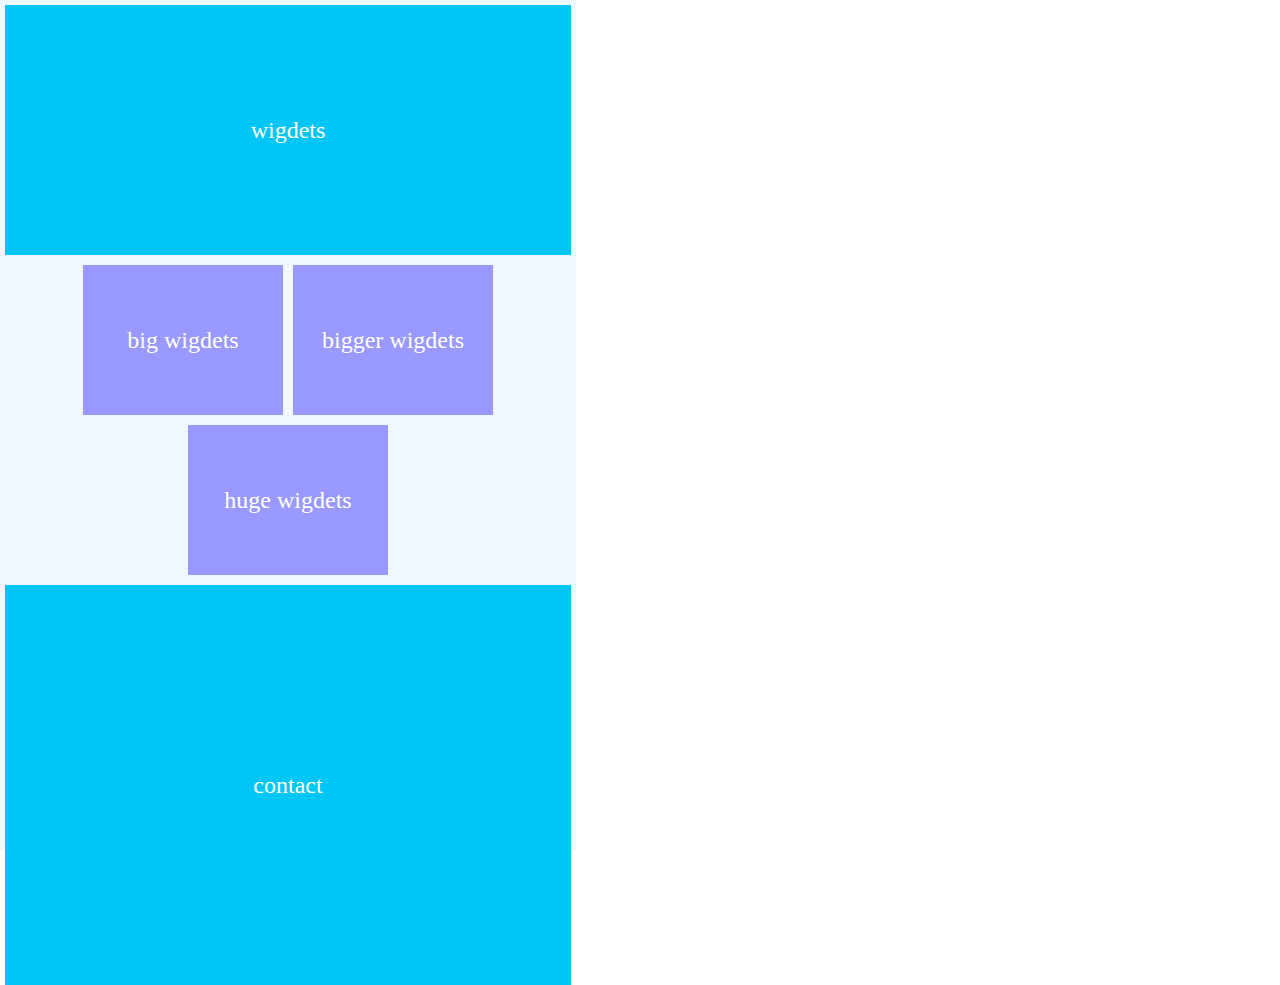
<file: lesson2_hw1/index.html>
<!doctype html>
<html lang="en">
<head>
    <meta charset="UTF-8">
    <meta name="viewport"
          content="width=device-width, user-scalable=no, initial-scale=1.0, maximum-scale=1.0, minimum-scale=1.0">
    <meta http-equiv="X-UA-Compatible" content="ie=edge">
    <title>Document</title>
    <link rel="stylesheet" href="flex.css">
    <style>


    </style>
</head>
<body>

<div class="father">

    <div class="box">wigdets</div>
   <div class="box">big wigdets</div>
   <div class="box">bigger wigdets</div>
   <div class="box">huge wigdets</div>
    <div class="box">contact</div>

</div>

</body>
</html>
</file>
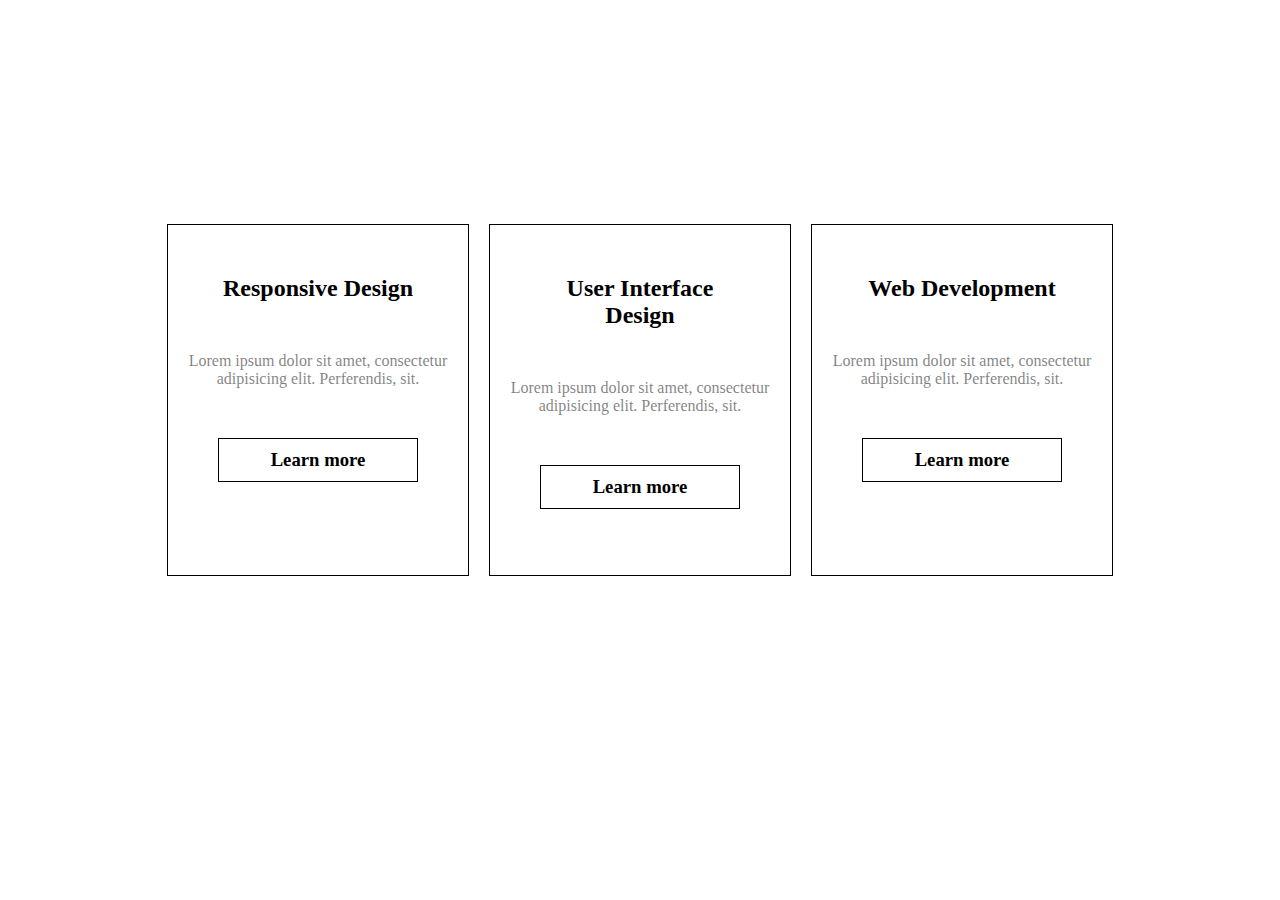
<file: lesson2_hw2/index.html>
<!doctype html>
<html>
<head>
    <meta charset="UTF-8">
    <meta name="viewport"
          content="width=device-width, user-scalable=no, initial-scale=1.0, maximum-scale=1.0, minimum-scale=1.0">
    <meta http-equiv="X-UA-Compatible" content="ie=edge">
    <title>Document</title>
    <link rel="stylesheet" href=main.css>
</head>
<body>
<div class="wrap">

    <div class="box">
        <h2>Responsive Design</h2>
        <p>
            Lorem ipsum dolor sit amet, consectetur adipisicing elit. Perferendis, sit.
        </p>
        <h3>Learn more</h3>
    </div>
    <div class="box">
        <h2>User Interface Design</h2>
        <p>
            Lorem ipsum dolor sit amet, consectetur adipisicing elit. Perferendis, sit.
        </p>
        <h3>Learn more</h3>
    </div>
    <div class="box">
        <h2>Web Development</h2>
        <p>
            Lorem ipsum dolor sit amet, consectetur adipisicing elit. Perferendis, sit.
        </p>
        <h3>Learn more</h3>
    </div>
    </div>


</div>


</body>
</html>
</file>
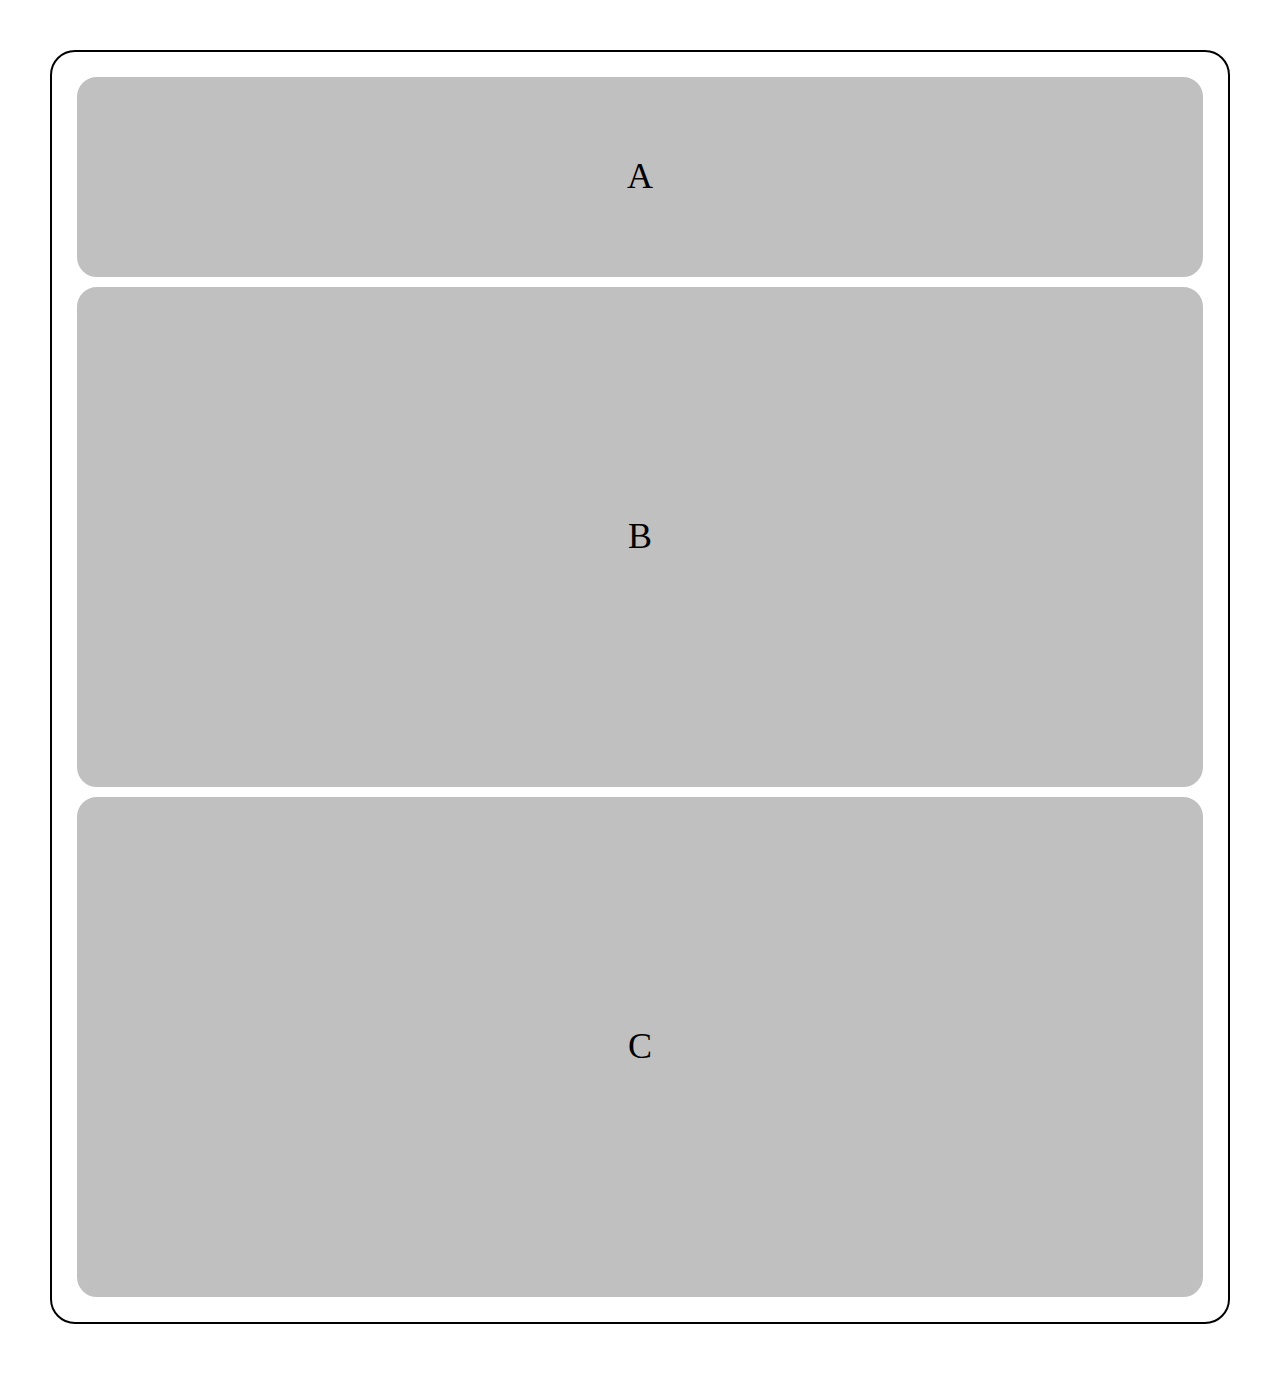
<file: lesson 4/card 1/html.html>
<!DOCTYPE html>
<html lang="en">
<head>
    <meta charset="UTF-8">
    <title>Title</title>

    <link rel="stylesheet" href="normalize.css">
    <link href="https://cdn.jsdelivr.net/npm/bootstrap@5.1.3/dist/css/bootstrap.min.css" rel="stylesheet"
          integrity="sha384-1BmE4kWBq78iYhFldvKuhfTAU6auU8tT94WrHftjDbrCEXSU1oBoqyl2QvZ6jIW3" crossorigin="anonymous">
    <script src="https://cdn.jsdelivr.net/npm/bootstrap@5.1.3/dist/js/bootstrap.bundle.min.js"
            integrity="sha384-ka7Sk0Gln4gmtz2MlQnikT1wXgYsOg+OMhuP+IlRH9sENBO0LRn5q+8nbTov4+1p"
            crossorigin="anonymous"></script>
    <link rel="stylesheet" href="style.css">
    <link rel="stylesheet" href="media.css">
</head>
<body>
<div>
    <div class="father row">
        <div class="box col-12 col-md-12">A</div>
        <div class="box col-12 col-md-10">B</div>
        <div class="box1 col-12 col-md-2">C</div>
    </div>
</div>

</div>
</body>
</html>
</file>
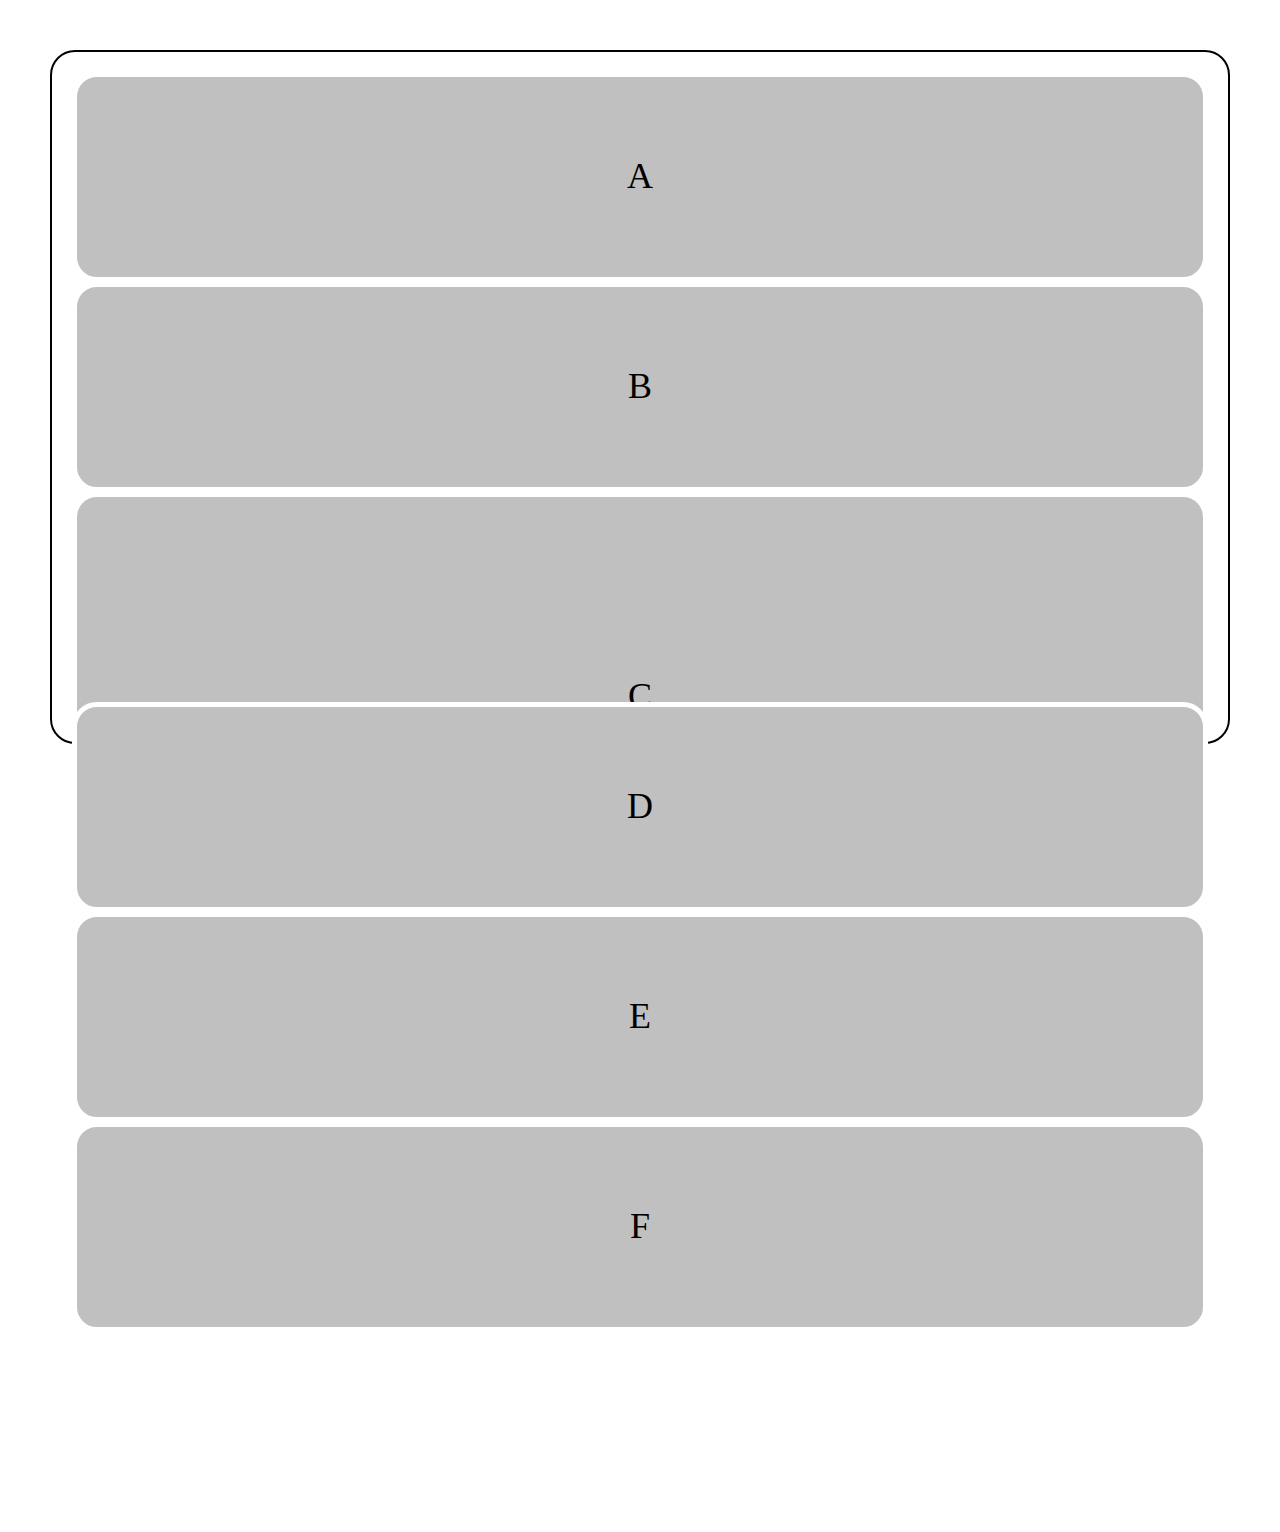
<file: lesson 4/card 2/html.html>
<!DOCTYPE html>
<html lang="en">
<head>
  <meta charset="UTF-8">
  <title>Title</title>

  <link rel="stylesheet" href="normalize.css">
  <link href="https://cdn.jsdelivr.net/npm/bootstrap@5.1.3/dist/css/bootstrap.min.css" rel="stylesheet"
        integrity="sha384-1BmE4kWBq78iYhFldvKuhfTAU6auU8tT94WrHftjDbrCEXSU1oBoqyl2QvZ6jIW3" crossorigin="anonymous">
  <script src="https://cdn.jsdelivr.net/npm/bootstrap@5.1.3/dist/js/bootstrap.bundle.min.js"
          integrity="sha384-ka7Sk0Gln4gmtz2MlQnikT1wXgYsOg+OMhuP+IlRH9sENBO0LRn5q+8nbTov4+1p"
          crossorigin="anonymous"></script>
  <link rel="stylesheet" href="style.css">
  <link rel="stylesheet" href="media.css">
</head>
<body>
<div>
  <div class="container">
    <div class="father row">
      <div class="box col-12 col-md-12">A</div>
      <div class="box1 col-12 col-md-9">B</div>
      <div class="box3 col-4 col-md-3">C</div>
      <div class="box2 col-4 col-md-3">D</div>
      <div class="box2 col-4 col-md-3">E</div>
      <div class="box4 col-12 col-md-3">F</div>
    </div>
  </div>


</div>
</body>
</html>
</file>
<file: lesson2_hw1/flex.css>
body {
    margin: 0;
}

.father {
    width:45%;
    height: 850px;
    background: aliceblue;
    display: flex;
    justify-content:center;
    align-items: center;
    flex-wrap:wrap;
    flex-direction:row;
}

.box {
    width: 200px;
    height: 150px;
    display: flex;
    justify-content: center;
    align-items: center;
    margin: 5px;
    font-family: cursive;
    font-size: 24px;
    color: white;
}


.box:nth-child(1) {
    background: #00c6f5;
    width: 625px;
    height: 250px;

}

.box:nth-child(2) {
    background: #9999ff;
}
.box:nth-child(3) {
    background: #9999ff;
}
.box:nth-child(4) {
    background: #9999ff;
}
.box:nth-child(5) {
    background: #00c6f5;
    width: 625px;
    height: 400px;
}
</file>
<file: lesson 4/card 1/style.css>
.father {
    margin: 50px;
    border: 2px solid black;
    padding: 20px;
    border-top-left-radius: 25px;
    border-top-right-radius: 25px;
    border-bottom-left-radius: 25px;
    border-bottom-right-radius: 25px;
}

.box {
    height: 200px;
    background: silver;
    border: 5px solid white;
    display: flex;
    justify-content: center;
    align-items: center;
    font-size: 36px;
    border-top-left-radius: 25px;
    border-top-right-radius: 25px;
    border-bottom-left-radius: 25px;
    border-bottom-right-radius: 25px;
}

.box:nth-child(2) {
    height: 500px;
}

.box1 {
    background: silver;
    border: 5px solid white;
    height: 500px;
    display: flex;
    justify-content: center;
    align-items: center;
    font-size: 36px;
    border-top-left-radius: 25px;
    border-top-right-radius: 25px;
    border-bottom-left-radius: 25px;
    border-bottom-right-radius: 25px;
}
</file>
<file: lesson 4/card 1/media.css>
@media screen and (min-width: 0) and (max-width: 768px) {
    .box1 {
        height: 200px;
        background: silver;
    }
}
</file>
<file: lesson 4/card 2/style.css>
.container {
    margin: 50px;
    padding: 20px;
    border: 2px solid black;
    border-top-left-radius: 25px;
    border-top-right-radius: 25px;
    border-bottom-left-radius: 25px;
    border-bottom-right-radius: 25px;
    height: 650px;
}

.box {
    height: 200px;
    background: silver;
    border: 5px solid white;
    display: flex;
    justify-content: center;
    align-items: center;
    font-size: 36px;
    border-top-left-radius: 25px;
    border-top-right-radius: 25px;
    border-bottom-left-radius: 25px;
    border-bottom-right-radius: 25px;
}
.box1 {
    height: 200px;
    background: silver;
    border: 5px solid white;
    margin: 0;
    display: flex;
    justify-content: center;
    align-items: center;
    font-size: 36px;
    border-top-left-radius: 25px;
    border-top-right-radius: 25px;
    border-bottom-left-radius: 25px;
    border-bottom-right-radius: 25px;
}
.box2 {
    height: 200px;
    background: silver;
    border: 5px solid white;
    margin: 0;
    display: flex;
    justify-content: center;
    align-items: center;
    font-size: 36px;
    position: relative;
    bottom: 200px;
    border-top-left-radius: 25px;
    border-top-right-radius: 25px;
    border-bottom-left-radius: 25px;
    border-bottom-right-radius: 25px;
}
.box3 {
    height: 400px;
    background: silver;
    border: 5px solid white;
    margin: 0;
    display: flex;
    justify-content: center;
    align-items: center;
    font-size: 36px;
    border-top-left-radius: 25px;
    border-top-right-radius: 25px;
    border-bottom-left-radius: 25px;
    border-bottom-right-radius: 25px;
}
.box4 {
    height: 200px;
    background: silver;
    border: 5px solid white;
    margin: 0;
    display: flex;
    justify-content: center;
    align-items: center;
    font-size: 36px;
    position: relative;
    bottom: 200px;
    border-top-left-radius: 25px;
    border-top-right-radius: 25px;
    border-bottom-left-radius: 25px;
    border-bottom-right-radius: 25px;
}
Footer
© 2023 GitHub, Inc.
Footer navigation
Terms
Privacy
</file>
<file: lesson 4/card 2/media.css>
@media screen and (min-width: 0) and (max-width: 768px) {
    .box1 {
        height: 400px;
        background: silver;
    }

    .box2 {
        height: 150px;
        width: 150px;
        background: silver;
        margin: 8px;
        position: relative;
        top: 50px;
        left: 15px;
    }

    .box3 {
        height: 150px;
        width: 150px;
        background: silver;
        margin: 8px;
        position: relative;
        top: 50px;
        left: 15px;
    }
    .box4 {
        height: 200px;
        background: silver;
        border: 5px solid white;
        display: flex;
        justify-content: center;
        align-items: center;
        font-size: 36px;
        top: 100px;
    }
    .container {
        height: 1110px;
    }
}
</file>
